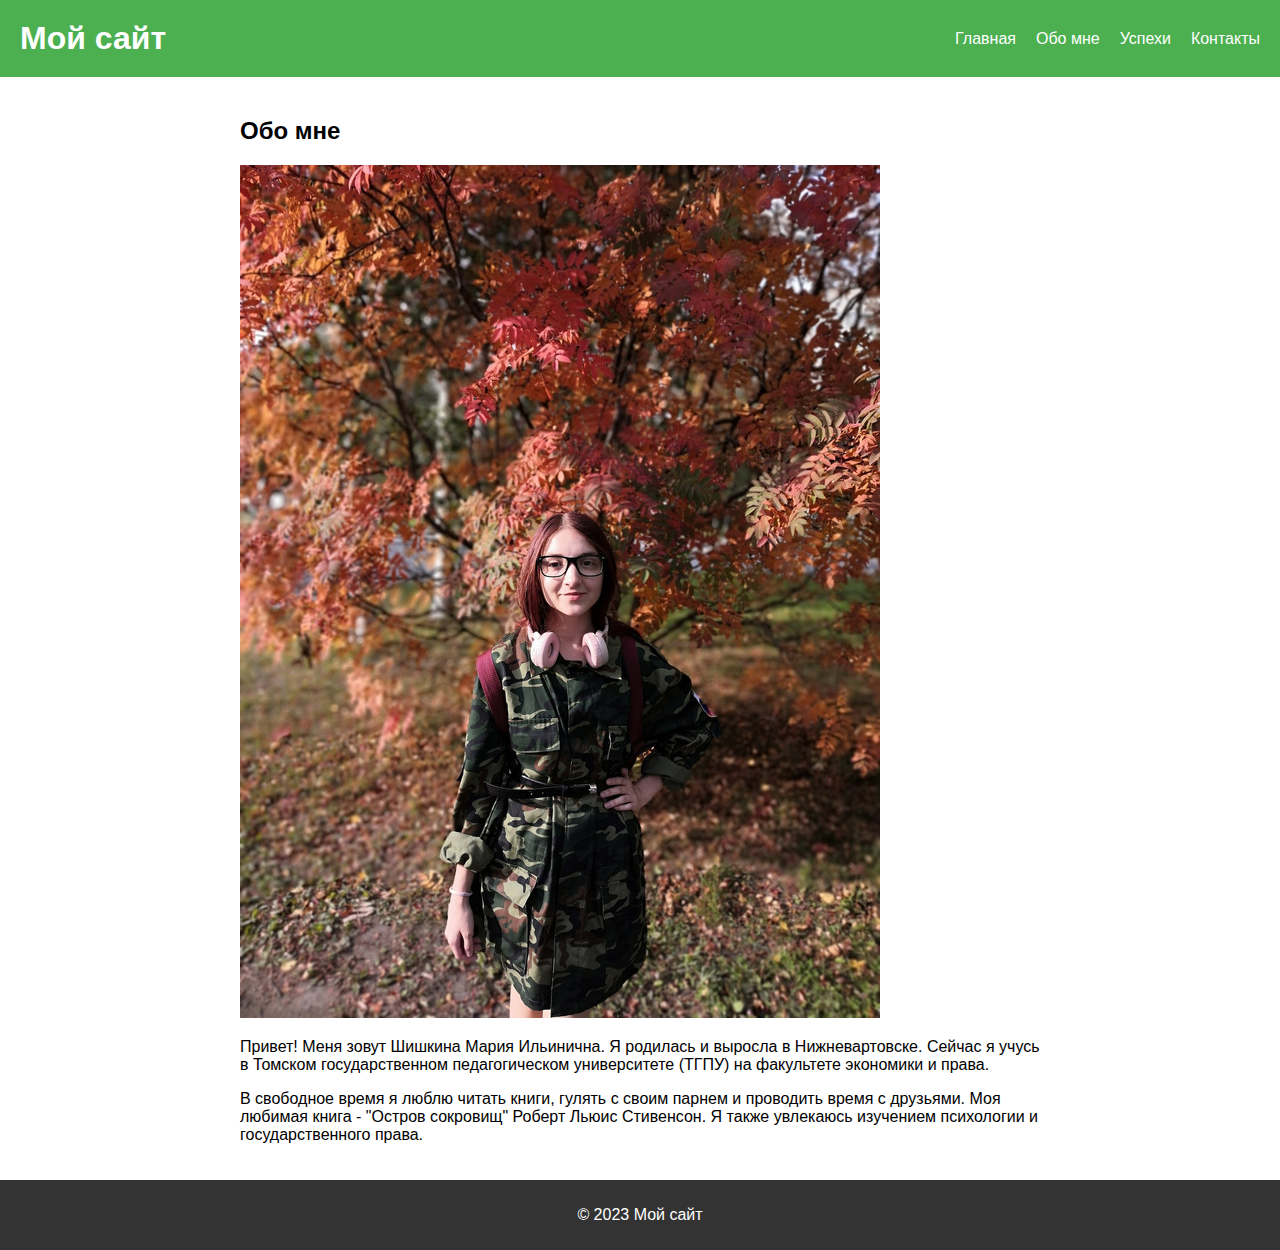
<file: about.html>
<!-- about.html -->
<!DOCTYPE html>
<html>
  <head>
    <title>Обо мне - Мой сайт</title>
    <link rel="stylesheet" href="styles.css">
  </head>
  <body>
    <header>
      <h1>Мой сайт</h1>
      <nav>
        <ul>
          <li><a href="index.html">Главная</a></li>
          <li><a href="about.html">Обо мне</a></li>
          <li><a href="achievements.html">Успехи</a></li>
          <li><a href="contact.html">Контакты</a></li>
        </ul>
      </nav>
    </header>

    <main>
      <!-- Страница обо мне -->
      <h2>Обо мне</h2>

      <img src="profile.jpg" alt="Фотография Шишкиной Марии Ильиничны">

      <p>Привет! Меня зовут Шишкина Мария Ильинична. Я родилась и выросла в Нижневартовске. Сейчас я учусь в Томском государственном педагогическом университете (ТГПУ) на факультете экономики и права.</p>

      <p>В свободное время я люблю читать книги, гулять с своим парнем и проводить время с друзьями. Моя любимая книга - "Остров сокровищ" Роберт Льюис Стивенсон. Я также увлекаюсь изучением психологии и государственного права.</p>

    </main>

    <footer>
      <p>&copy; 2023 Мой сайт</p>
    </footer>
  </body<
</file>
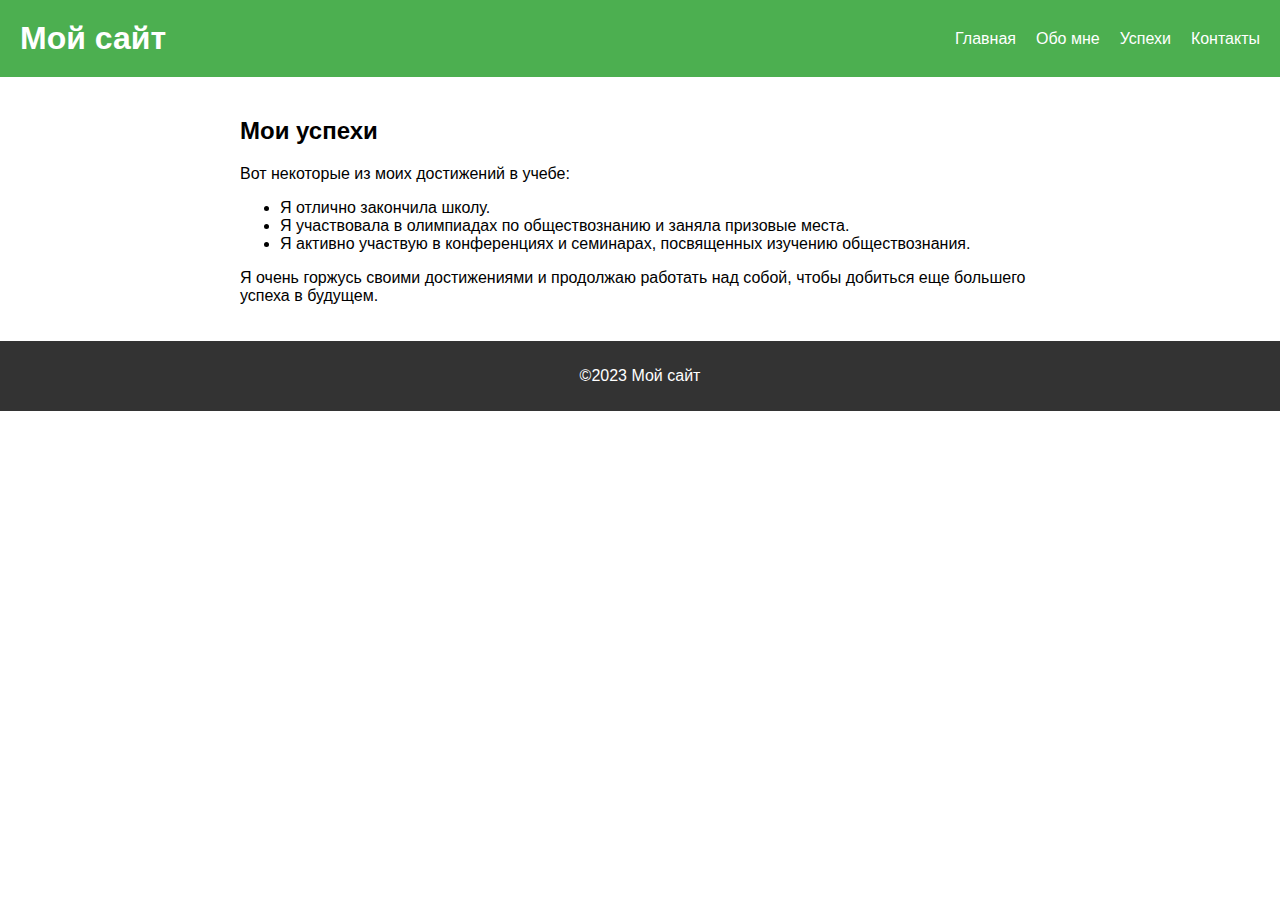
<file: achievements.html>
<!-- achievements.html -->
<!DOCTYPE html>
<html>
<head>
    <title>Успехи - Мой сайт</title>
    <link rel="stylesheet" href="styles.css">
</head>
<body>
    <header>
        <h1>Мой сайт</h1>
        <nav>
            <ul>
                <li><a href="index.html">Главная</a></li>
                <li><a href="about.html">Обо мне</a></li>
                <li><a href="achievements.html">Успехи</a></li>
                <li><a href="contact.html">Контакты</a></li>
            </ul>
        </nav>
    </header>

    <main>
        <!-- Страница об успехах -->
        <h2>Мои успехи</h2>

        <p>Вот некоторые из моих достижений в учебе:</p>

        <ul>
            <li>Я отлично закончила школу.</li>
            <li>Я участвовала в олимпиадах по обществознанию и заняла призовые места.</li>
            <li>Я активно участвую в конференциях и семинарах, посвященных изучению обществознания.</li>
        </ul>

        <p>Я очень горжусь своими достижениями и продолжаю работать над собой, чтобы добиться еще большего успеха в будущем.</p>

    </main>

    <footer>
        <p>&copy;2023 Мой сайт</p>
    </footer>
</body>
</html>
</file>
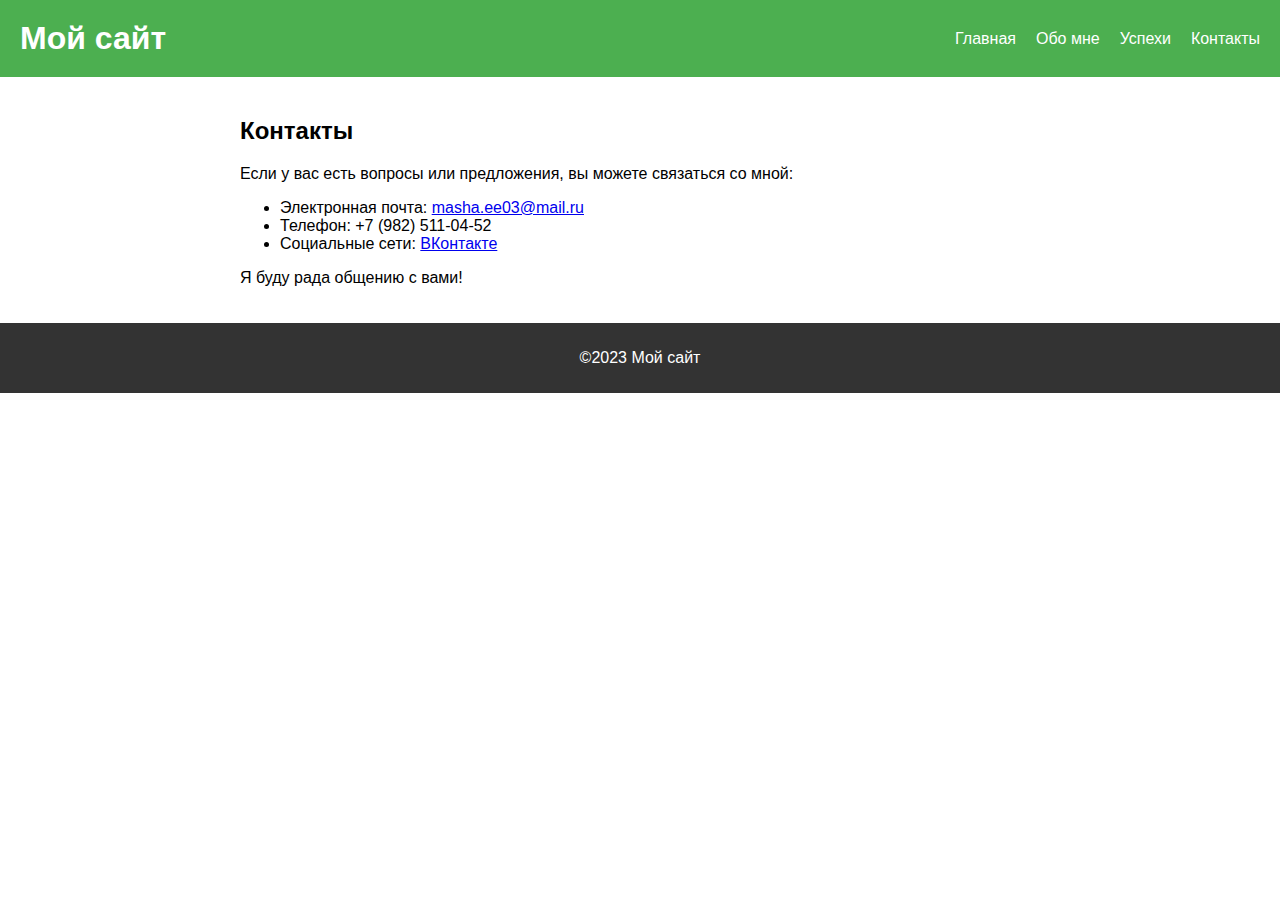
<file: contact.html>
<!-- contact.html -->
<!DOCTYPE html>
<html>
<head>
    <title>Контакты - Мой сайт</title>
    <link rel="stylesheet" href="styles.css">
</head>
<body>
    <header>
        <h1>Мой сайт</h1>
        <nav>
            <ul>
                <li><a href="index.html">Главная</a></li>
                <li><a href="about.html">Обо мне</a></li>
                <li><a href="achievements.html">Успехи</a></li>
                <li><a href="contact.html">Контакты</a></li>
            </ul>
        </nav>
    </header>

    <main>
        <!-- Страница контактов -->
        <h2>Контакты</h2>

        <p>Если у вас есть вопросы или предложения, вы можете связаться со мной:</p>

        <ul>
            <li>Электронная почта: <a href="mailto:masha.ee03@mail.ru">masha.ee03@mail.ru</a></li>
            <li>Телефон: +7 (982) 511-04-52</li>
            <li>Социальные сети: <a href="https://vk.com/maria_kujo">ВКонтакте</a></li>
        </ul>

        <p>Я буду рада общению с вами!</p>

    </main>

    <footer>
        <p>&copy;2023 Мой сайт</p>
    </footer>
</body>
</html>
</file>
<file: styles.css>
/* styles.css */
body {
  font-family: Arial, sans-serif;
  margin: 0;
  padding: 0;
}

header {
  background-color: #4CAF50;
  color: white;
  display: flex;
  justify-content: space-between;
  align-items: center;
  padding: 20px;
}

header h1 {
  margin: 0;
}

header nav ul {
  list-style: none;
  margin: 0;
  padding: 0;
  display: flex;
}

header nav li {
  margin-left: 20px;
}

header nav a {
  color: white;
  text-decoration: none;
}

header nav a:hover {
  text-decoration: underline;
}

main {
  max-width: 800px;
  margin: 0 auto;
  padding: 20px;
}

main img {
  max-width: 100%;
}

footer {
  background-color: #333;
  color: white;
  text-align: center;
  padding: 10px;
}
</file>
